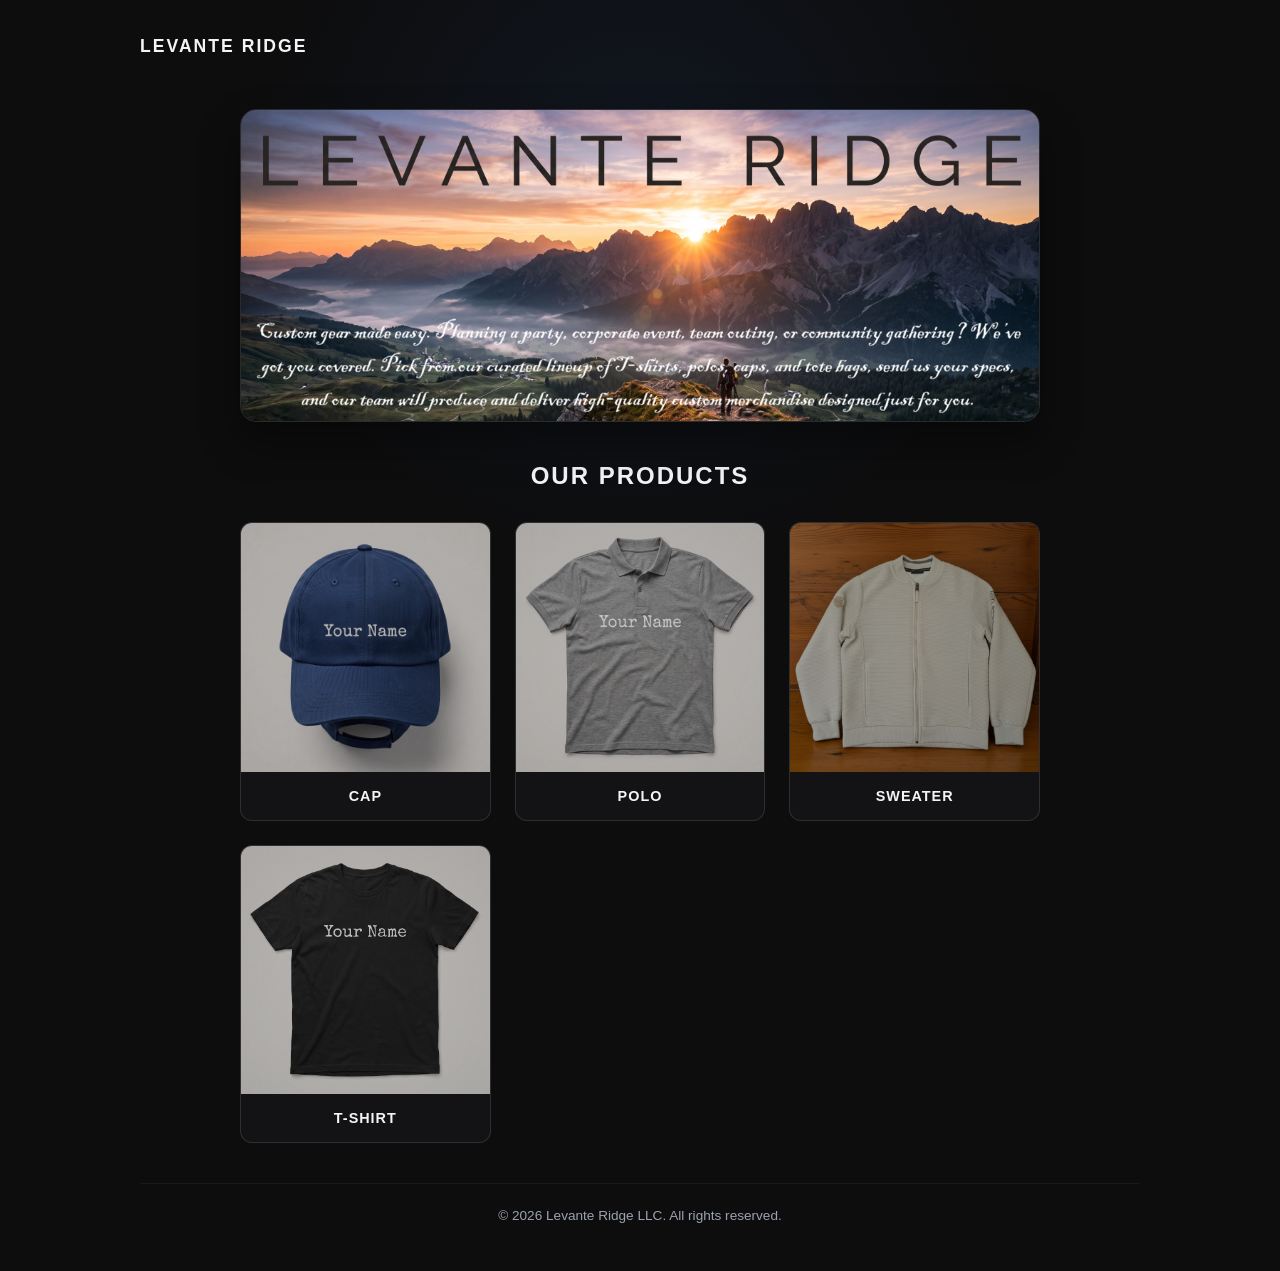
<file: index.html>
<!DOCTYPE html>
<html lang="en">
<head>
    <meta charset="UTF-8">
    <meta name="viewport" content="width=device-width, initial-scale=1.0">
    <title>Levante Ridge | Technical Apparel & Engineered Gear</title>
    <link rel="stylesheet" href="style.css">
</head>
<body>

    <header>
        <a href="index.html" class="brand-logo">Levante Ridge</a>
    </header>

    <main>
        <div class="hero-banner">
            <img src="Pictures/Levante%20Ridge.png" alt="Levante Ridge" class="banner-image">
        </div>

        <h2 style="text-align: center; margin-bottom: 32px; text-transform: uppercase; letter-spacing: 2px;">Our Products</h2>
        
        <div class="collections-grid">
            <a href="mailto:sales@levanteridge.com?subject=Enquiry%20About%20Cap" class="collection-card">
                <img src="Pictures/Cap.png" alt="Cap" class="collection-image">
                <div class="collection-title">Cap</div>
            </a>
            <a href="mailto:sales@levanteridge.com?subject=Enquiry%20About%20Polo" class="collection-card">
                <img src="Pictures/Polo.png" alt="Polo" class="collection-image">
                <div class="collection-title">Polo</div>
            </a>
            <a href="mailto:sales@levanteridge.com?subject=Enquiry%20About%20Sweater" class="collection-card">
                <img src="Pictures/Sweater.jpg" alt="Sweater" class="collection-image">
                <div class="collection-title">Sweater</div>
            </a>
            <a href="mailto:sales@levanteridge.com?subject=Enquiry%20About%20T-Shirt" class="collection-card">
                <img src="Pictures/Tshirt.png" alt="T-Shirt" class="collection-image">
                <div class="collection-title">T-Shirt</div>
            </a>
        </div>
    </main>

    <footer>
        &copy; 2026 Levante Ridge LLC. All rights reserved.
    </footer>

</body>
</html>
</file>
<file: style.css>
:root {
    --bg-color: #0d0d0e;
    --card-bg: rgba(22, 22, 24, 0.75);
    --border-color: rgba(255, 255, 255, 0.12);
    --accent-color: #3b82f6;
    --accent-hover: #2563eb;
    --text-primary: #f3f4f6;
    --text-secondary: #9ca3af;
}

* {
    box-sizing: border-box;
    margin: 0;
    padding: 0;
}

body {
    font-family: -apple-system, BlinkMacSystemFont, "Segoe UI", Roboto, Helvetica, Arial, sans-serif;
    background-color: var(--bg-color);
    color: var(--text-primary);
    min-height: 100vh;
    display: flex;
    flex-direction: column;
    justify-content: space-between;
    align-items: center;
    padding: 24px;
    background-image: 
        radial-gradient(circle at 50% 20%, rgba(59, 130, 246, 0.08), transparent 40%),
        linear-gradient(to bottom, rgba(13, 13, 14, 0.85), rgba(13, 13, 14, 0.95));
    background-attachment: fixed;
}

header {
    width: 100%;
    max-width: 1000px;
    display: flex;
    justify-content: space-between;
    align-items: center;
    padding: 12px 0;
}

.brand-logo {
    font-size: 1.1rem;
    font-weight: 700;
    letter-spacing: 2px;
    text-transform: uppercase;
    color: var(--text-primary);
    text-decoration: none;
}

main {
    width: 100%;
    max-width: 800px;
    margin: 40px 0;
}

/* Hero Banner */
.hero-banner {
    position: relative;
    width: 100%;
    border-radius: 16px;
    overflow: hidden;
    border: 1px solid var(--border-color);
    box-shadow: 0 20px 40px rgba(0, 0, 0, 0.4);
    margin-bottom: 40px;
}

.banner-image {
    width: 100%;
    height: auto;
    display: block;
}

.banner-text {
    position: absolute;
    bottom: 0;
    left: 0;
    right: 0;
    background: linear-gradient(to top, rgba(13, 13, 14, 0.98) 0%, rgba(13, 13, 14, 0.85) 60%, rgba(13, 13, 14, 0.4) 85%, transparent 100%);
    padding: 32px 28px 24px;
    color: var(--text-primary);
    font-size: 1rem;
    line-height: 1.6;
    text-align: center;
    font-weight: 400;
    letter-spacing: 0.5px;
    text-shadow: 0 2px 4px rgba(0, 0, 0, 0.8);
}

.status-badge {
    display: inline-flex;
    align-items: center;
    gap: 8px;
    background: rgba(59, 130, 246, 0.1);
    border: 1px solid rgba(59, 130, 246, 0.3);
    color: #60a5fa;
    padding: 6px 16px;
    border-radius: 20px;
    font-size: 0.8rem;
    font-weight: 600;
    letter-spacing: 1.5px;
    text-transform: uppercase;
    margin-bottom: 24px;
}

.status-dot {
    width: 6px;
    height: 6px;
    background-color: #60a5fa;
    border-radius: 50%;
    box-shadow: 0 0 8px #60a5fa;
}

h1 {
    font-size: 2.5rem;
    font-weight: 800;
    letter-spacing: 3px;
    text-transform: uppercase;
    margin-bottom: 16px;
    line-height: 1.1;
}

p.description {
    font-size: 1.05rem;
    color: var(--text-secondary);
    line-height: 1.6;
    margin-bottom: 36px;
}

.cta-button {
    display: inline-block;
    width: 100%;
    max-width: 300px;
    background-color: var(--accent-color);
    color: #ffffff;
    font-weight: 600;
    font-size: 0.95rem;
    padding: 14px 28px;
    border-radius: 8px;
    text-decoration: none;
    transition: background-color 0.2s ease, transform 0.1s ease;
    box-shadow: 0 4px 14px rgba(59, 130, 246, 0.3);
}

.cta-button:hover {
    background-color: var(--accent-hover);
    transform: translateY(-1px);
}

/* Collections Grid */
.collections-grid {
    display: grid;
    grid-template-columns: repeat(auto-fit, minmax(200px, 1fr));
    gap: 24px;
    width: 100%;
}

.collection-card {
    background: var(--card-bg);
    border: 1px solid var(--border-color);
    border-radius: 12px;
    overflow: hidden;
    text-decoration: none;
    transition: transform 0.2s ease, border-color 0.2s ease;
}

.collection-card:hover {
    transform: translateY(-4px);
    border-color: var(--accent-color);
}

.collection-image {
    width: 100%;
    aspect-ratio: 1 / 1;
    object-fit: cover;
    display: block;
    filter: brightness(0.8);
    transition: filter 0.2s ease;
}

.collection-card:hover .collection-image {
    filter: brightness(1);
}

.collection-title {
    padding: 16px;
    font-weight: 600;
    text-align: center;
    color: var(--text-primary);
    text-transform: uppercase;
    letter-spacing: 1px;
    font-size: 0.9rem;
}

/* Product Gallery */
.product-grid {
    display: grid;
    grid-template-columns: repeat(auto-fit, minmax(200px, 1fr));
    gap: 20px;
    margin-top: 30px;
}

.product-image {
    width: 100%;
    aspect-ratio: 1 / 1;
    object-fit: cover;
    border-radius: 8px;
    border: 1px solid var(--border-color);
}

.back-link {
    display: inline-block;
    color: var(--accent-color);
    text-decoration: none;
    margin-bottom: 20px;
    font-weight: 500;
}

.back-link:hover {
    text-decoration: underline;
}

footer {
    width: 100%;
    max-width: 1000px;
    text-align: center;
    padding: 24px 0;
    color: var(--text-secondary);
    font-size: 0.85rem;
    border-top: 1px solid rgba(255, 255, 255, 0.05);
}

@media (max-width: 768px) {
    .banner-text {
        position: relative;
        background: var(--card-bg);
        padding: 24px 20px;
        font-size: 0.95rem;
        text-shadow: none;
    }
}

@media (max-width: 480px) {
    h1 {
        font-size: 1.8rem;
    }
}
</file>
